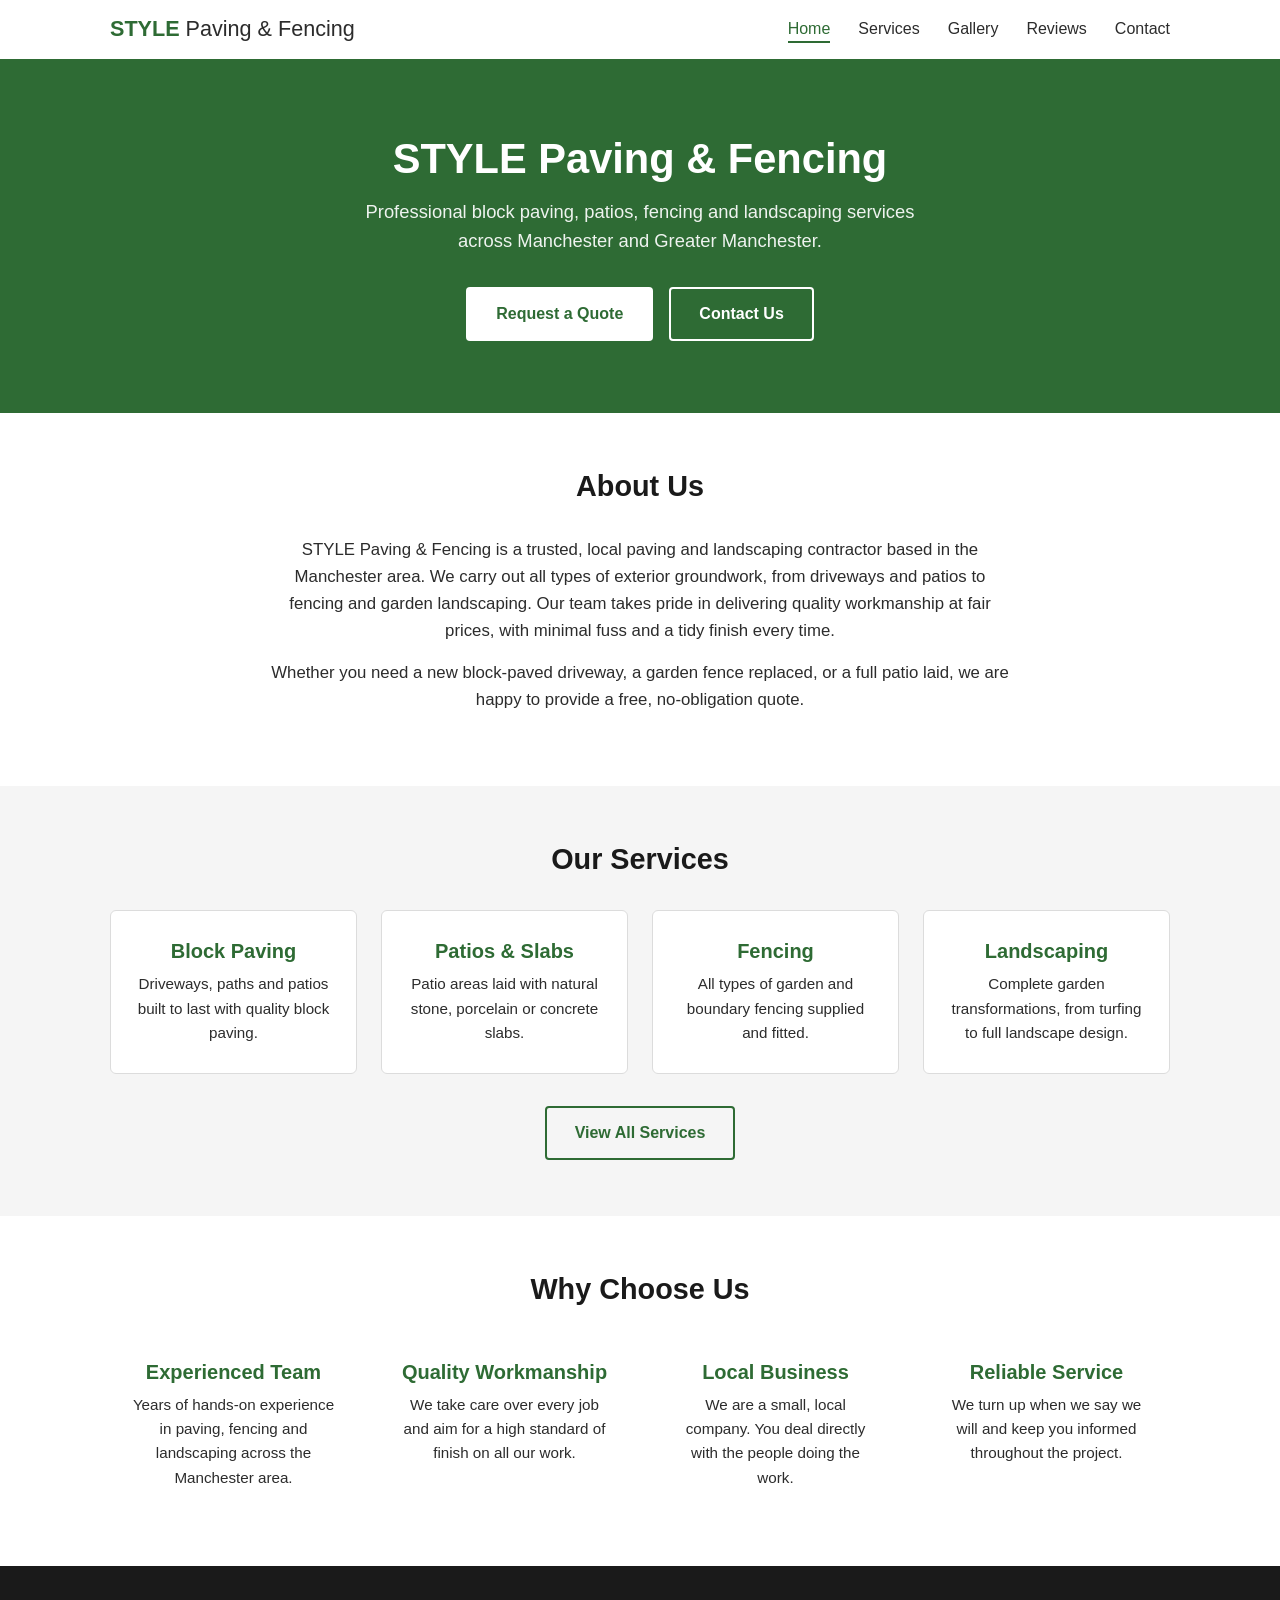
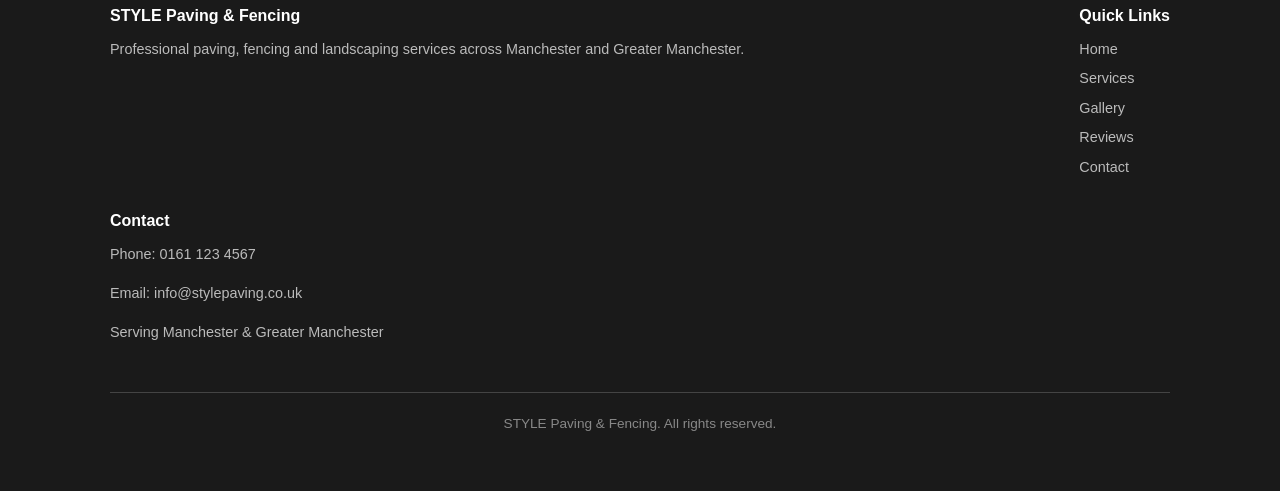
<file: index.html>
<!DOCTYPE html>
<html lang="en">
<head>
  <meta charset="UTF-8">
  <meta name="viewport" content="width=device-width, initial-scale=1.0">
  <title>STYLE Paving &amp; Fencing | Professional Paving &amp; Landscaping</title>
  <meta name="description" content="STYLE Paving &amp; Fencing - Professional block paving, patios, fencing and landscaping services across Manchester and Greater Manchester.">
  <link rel="stylesheet" href="css/style.css">
</head>
<body>

  <!-- Header -->
  <header class="site-header">
    <div class="container">
      <a href="index.html" class="site-logo">STYLE <span>Paving &amp; Fencing</span></a>
      <button class="nav-toggle" aria-label="Toggle navigation">
        <span class="bar"></span>
        <span class="bar"></span>
        <span class="bar"></span>
      </button>
      <nav class="main-nav" id="main-nav">
        <ul>
          <li><a href="index.html" class="active">Home</a></li>
          <li><a href="services.html">Services</a></li>
          <li><a href="gallery.html">Gallery</a></li>
          <li><a href="reviews.html">Reviews</a></li>
          <li><a href="contact.html">Contact</a></li>
        </ul>
      </nav>
    </div>
  </header>

  <!-- Hero -->
  <section class="hero">
    <div class="container">
      <h1>STYLE Paving &amp; Fencing</h1>
      <p class="subtitle">Professional block paving, patios, fencing and landscaping services across Manchester and Greater Manchester.</p>
      <div class="btn-group">
        <a href="contact.html" class="btn btn--primary">Request a Quote</a>
        <a href="contact.html" class="btn btn--outline">Contact Us</a>
      </div>
    </div>
  </section>

  <!-- About / Intro -->
  <section class="section">
    <div class="container intro text-center">
      <h2 class="section__title">About Us</h2>
      <p>STYLE Paving &amp; Fencing is a trusted, local paving and landscaping contractor based in the Manchester area. We carry out all types of exterior groundwork, from driveways and patios to fencing and garden landscaping. Our team takes pride in delivering quality workmanship at fair prices, with minimal fuss and a tidy finish every time.</p>
      <p>Whether you need a new block-paved driveway, a garden fence replaced, or a full patio laid, we are happy to provide a free, no-obligation quote.</p>
    </div>
  </section>

  <!-- Services overview -->
  <section class="section section--grey">
    <div class="container">
      <h2 class="section__title">Our Services</h2>
      <div class="services-grid">
        <div class="service-card">
          <h3>Block Paving</h3>
          <p>Driveways, paths and patios built to last with quality block paving.</p>
        </div>
        <div class="service-card">
          <h3>Patios &amp; Slabs</h3>
          <p>Patio areas laid with natural stone, porcelain or concrete slabs.</p>
        </div>
        <div class="service-card">
          <h3>Fencing</h3>
          <p>All types of garden and boundary fencing supplied and fitted.</p>
        </div>
        <div class="service-card">
          <h3>Landscaping</h3>
          <p>Complete garden transformations, from turfing to full landscape design.</p>
        </div>
      </div>
      <div class="text-center" style="margin-top:2rem;">
        <a href="services.html" class="btn btn--outline">View All Services</a>
      </div>
    </div>
  </section>

  <!-- Why Choose Us -->
  <section class="section">
    <div class="container">
      <h2 class="section__title">Why Choose Us</h2>
      <div class="reasons-grid">
        <div class="reason">
          <h3>Experienced Team</h3>
          <p>Years of hands-on experience in paving, fencing and landscaping across the Manchester area.</p>
        </div>
        <div class="reason">
          <h3>Quality Workmanship</h3>
          <p>We take care over every job and aim for a high standard of finish on all our work.</p>
        </div>
        <div class="reason">
          <h3>Local Business</h3>
          <p>We are a small, local company. You deal directly with the people doing the work.</p>
        </div>
        <div class="reason">
          <h3>Reliable Service</h3>
          <p>We turn up when we say we will and keep you informed throughout the project.</p>
        </div>
      </div>
    </div>
  </section>

  <!-- Footer -->
  <footer class="site-footer">
    <div class="container">
      <div class="footer-inner">
        <div class="footer-col">
          <h4>STYLE Paving &amp; Fencing</h4>
          <p>Professional paving, fencing and landscaping services across Manchester and Greater Manchester.</p>
        </div>
        <div class="footer-col">
          <h4>Quick Links</h4>
          <ul>
            <li><a href="index.html">Home</a></li>
            <li><a href="services.html">Services</a></li>
            <li><a href="gallery.html">Gallery</a></li>
            <li><a href="reviews.html">Reviews</a></li>
            <li><a href="contact.html">Contact</a></li>
          </ul>
        </div>
        <div class="footer-col">
          <h4>Contact</h4>
          <p>Phone: 0161 123 4567</p>
          <p>Email: info@stylepaving.co.uk</p>
          <p>Serving Manchester &amp; Greater Manchester</p>
        </div>
      </div>
      <div class="footer-bottom">
        <p>STYLE Paving &amp; Fencing. All rights reserved.</p>
      </div>
    </div>
  </footer>

  <script>
    var navToggle = document.querySelector('.nav-toggle');
    if (navToggle) {
      navToggle.addEventListener('click', function() {
        document.getElementById('main-nav').classList.toggle('open');
      });
    }
  </script>

</body>
</html>
</file>
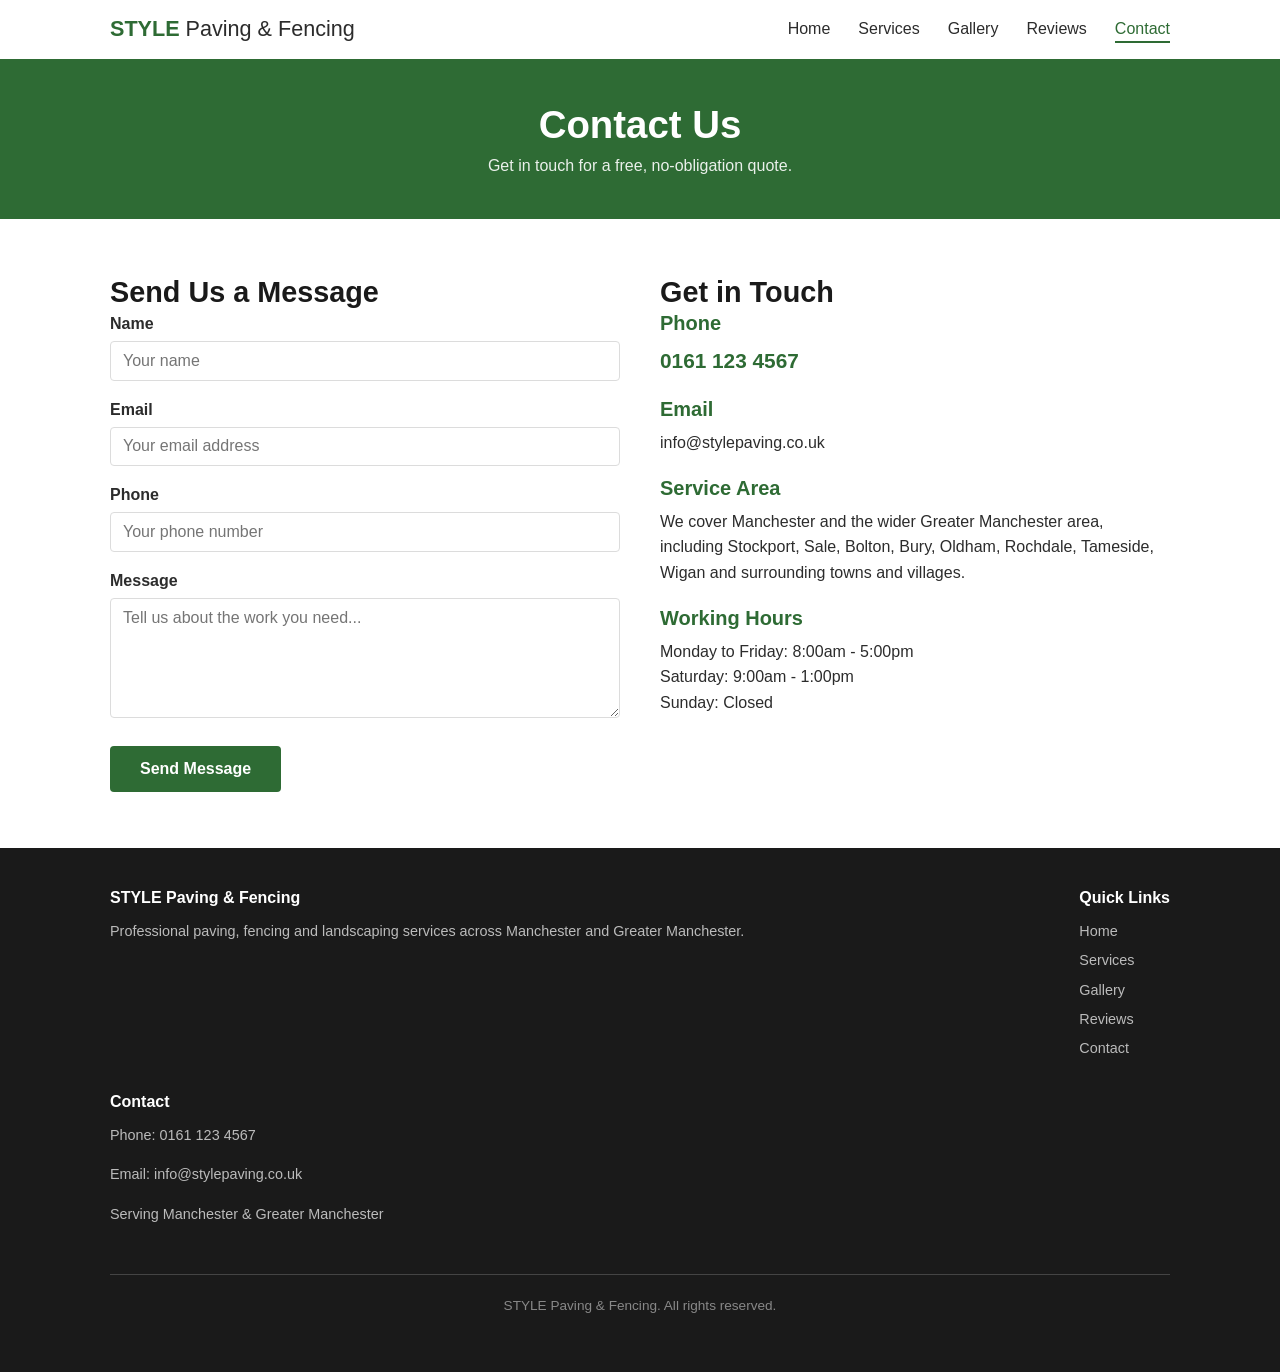
<file: contact.html>
<!DOCTYPE html>
<html lang="en">
<head>
  <meta charset="UTF-8">
  <meta name="viewport" content="width=device-width, initial-scale=1.0">
  <title>Contact Us | STYLE Paving &amp; Fencing</title>
  <meta name="description" content="Get in touch with STYLE Paving &amp; Fencing for a free quote on paving, fencing and landscaping in Manchester and Greater Manchester.">
  <link rel="stylesheet" href="css/style.css">
</head>
<body>

  <!-- Header -->
  <header class="site-header">
    <div class="container">
      <a href="index.html" class="site-logo">STYLE <span>Paving &amp; Fencing</span></a>
      <button class="nav-toggle" aria-label="Toggle navigation">
        <span class="bar"></span>
        <span class="bar"></span>
        <span class="bar"></span>
      </button>
      <nav class="main-nav" id="main-nav">
        <ul>
          <li><a href="index.html">Home</a></li>
          <li><a href="services.html">Services</a></li>
          <li><a href="gallery.html">Gallery</a></li>
          <li><a href="reviews.html">Reviews</a></li>
          <li><a href="contact.html" class="active">Contact</a></li>
        </ul>
      </nav>
    </div>
  </header>

  <!-- Page Header -->
  <section class="page-header">
    <div class="container">
      <h1>Contact Us</h1>
      <p>Get in touch for a free, no-obligation quote.</p>
    </div>
  </section>

  <!-- Contact -->
  <section class="section">
    <div class="container">
      <div class="contact-layout">

        <!-- Form -->
        <div class="contact-form">
          <h2>Send Us a Message</h2>
          <form action="#" method="post">
            <label for="name">Name</label>
            <input type="text" id="name" name="name" placeholder="Your name" required>

            <label for="email">Email</label>
            <input type="email" id="email" name="email" placeholder="Your email address" required>

            <label for="phone">Phone</label>
            <input type="tel" id="phone" name="phone" placeholder="Your phone number">

            <label for="message">Message</label>
            <textarea id="message" name="message" placeholder="Tell us about the work you need..." required></textarea>

            <button type="submit" class="btn btn--primary">Send Message</button>
          </form>
        </div>

        <!-- Details -->
        <div class="contact-details">
          <h2>Get in Touch</h2>

          <h3>Phone</h3>
          <p class="phone-number">0161 123 4567</p>

          <h3>Email</h3>
          <p>info@stylepaving.co.uk</p>

          <h3>Service Area</h3>
          <p>We cover Manchester and the wider Greater Manchester area, including Stockport, Sale, Bolton, Bury, Oldham, Rochdale, Tameside, Wigan and surrounding towns and villages.</p>

          <h3>Working Hours</h3>
          <p>Monday to Friday: 8:00am - 5:00pm<br>Saturday: 9:00am - 1:00pm<br>Sunday: Closed</p>
        </div>

      </div>
    </div>
  </section>

  <!-- Footer -->
  <footer class="site-footer">
    <div class="container">
      <div class="footer-inner">
        <div class="footer-col">
          <h4>STYLE Paving &amp; Fencing</h4>
          <p>Professional paving, fencing and landscaping services across Manchester and Greater Manchester.</p>
        </div>
        <div class="footer-col">
          <h4>Quick Links</h4>
          <ul>
            <li><a href="index.html">Home</a></li>
            <li><a href="services.html">Services</a></li>
            <li><a href="gallery.html">Gallery</a></li>
            <li><a href="reviews.html">Reviews</a></li>
            <li><a href="contact.html">Contact</a></li>
          </ul>
        </div>
        <div class="footer-col">
          <h4>Contact</h4>
          <p>Phone: 0161 123 4567</p>
          <p>Email: info@stylepaving.co.uk</p>
          <p>Serving Manchester &amp; Greater Manchester</p>
        </div>
      </div>
      <div class="footer-bottom">
        <p>STYLE Paving &amp; Fencing. All rights reserved.</p>
      </div>
    </div>
  </footer>

  <script>
    var navToggle = document.querySelector('.nav-toggle');
    if (navToggle) {
      navToggle.addEventListener('click', function() {
        document.getElementById('main-nav').classList.toggle('open');
      });
    }
    var contactForm = document.querySelector('.contact-form form');
    if (contactForm) {
      contactForm.addEventListener('submit', function(e) {
        e.preventDefault();
      });
    }
  </script>

</body>
</html>
</file>
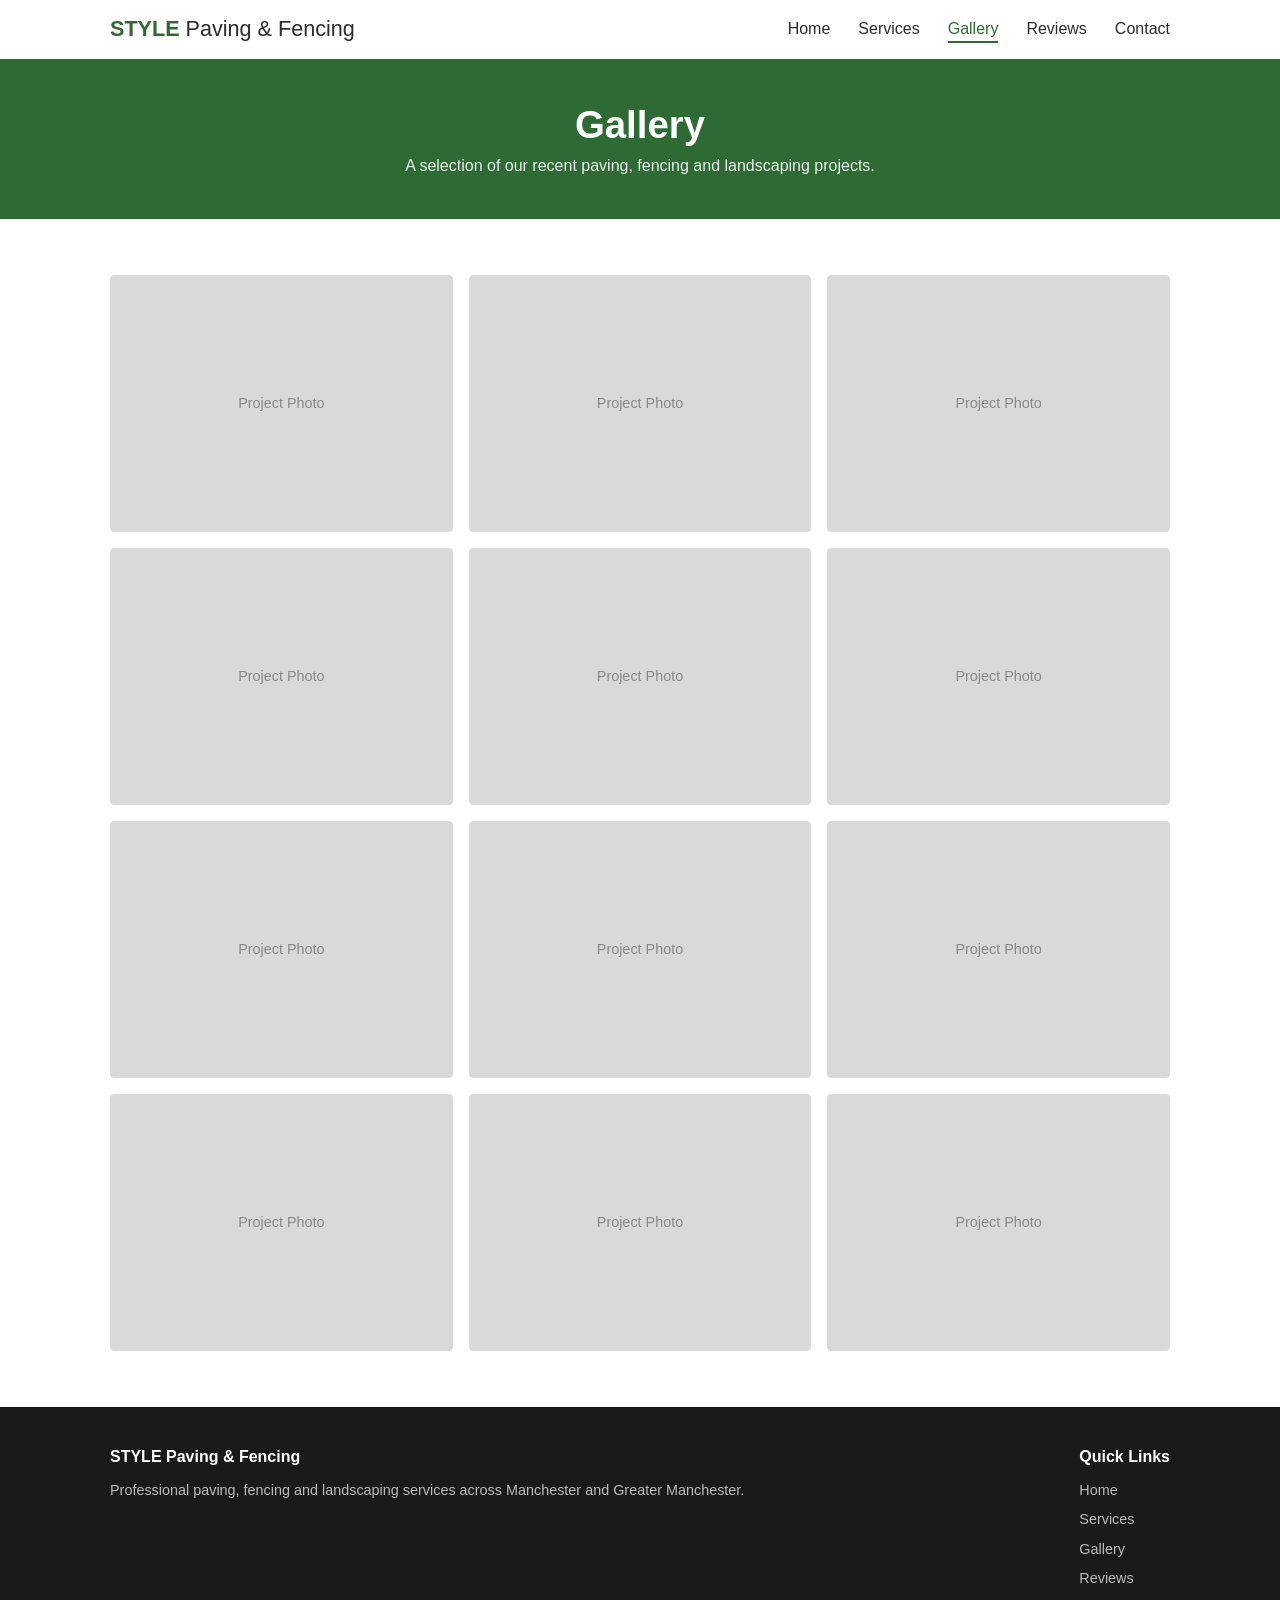
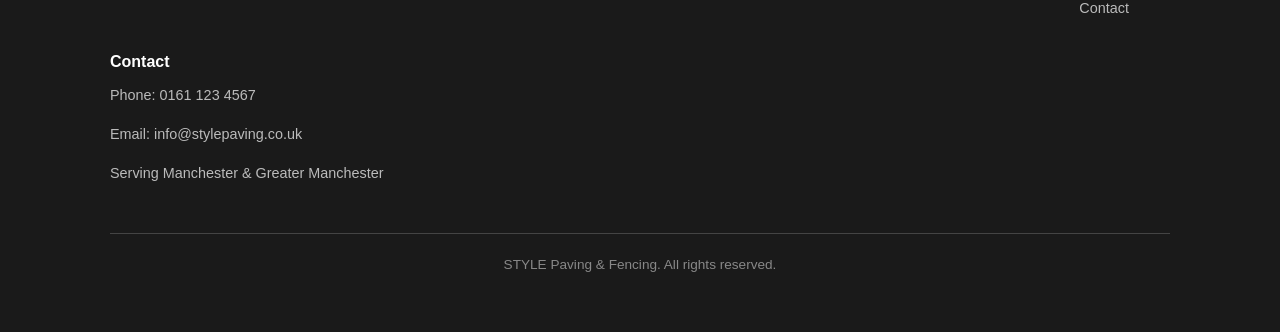
<file: gallery.html>
<!DOCTYPE html>
<html lang="en">
<head>
  <meta charset="UTF-8">
  <meta name="viewport" content="width=device-width, initial-scale=1.0">
  <title>Gallery | STYLE Paving &amp; Fencing</title>
  <meta name="description" content="Browse our project gallery - examples of paving, fencing and landscaping work by STYLE Paving &amp; Fencing.">
  <link rel="stylesheet" href="css/style.css">
</head>
<body>

  <!-- Header -->
  <header class="site-header">
    <div class="container">
      <a href="index.html" class="site-logo">STYLE <span>Paving &amp; Fencing</span></a>
      <button class="nav-toggle" aria-label="Toggle navigation">
        <span class="bar"></span>
        <span class="bar"></span>
        <span class="bar"></span>
      </button>
      <nav class="main-nav" id="main-nav">
        <ul>
          <li><a href="index.html">Home</a></li>
          <li><a href="services.html">Services</a></li>
          <li><a href="gallery.html" class="active">Gallery</a></li>
          <li><a href="reviews.html">Reviews</a></li>
          <li><a href="contact.html">Contact</a></li>
        </ul>
      </nav>
    </div>
  </header>

  <!-- Page Header -->
  <section class="page-header">
    <div class="container">
      <h1>Gallery</h1>
      <p>A selection of our recent paving, fencing and landscaping projects.</p>
    </div>
  </section>

  <!-- Gallery Grid -->
  <section class="section">
    <div class="container">
      <div class="gallery-grid">
        <div class="gallery-placeholder">Project Photo</div>
        <div class="gallery-placeholder">Project Photo</div>
        <div class="gallery-placeholder">Project Photo</div>
        <div class="gallery-placeholder">Project Photo</div>
        <div class="gallery-placeholder">Project Photo</div>
        <div class="gallery-placeholder">Project Photo</div>
        <div class="gallery-placeholder">Project Photo</div>
        <div class="gallery-placeholder">Project Photo</div>
        <div class="gallery-placeholder">Project Photo</div>
        <div class="gallery-placeholder">Project Photo</div>
        <div class="gallery-placeholder">Project Photo</div>
        <div class="gallery-placeholder">Project Photo</div>
      </div>
    </div>
  </section>

  <!-- Footer -->
  <footer class="site-footer">
    <div class="container">
      <div class="footer-inner">
        <div class="footer-col">
          <h4>STYLE Paving &amp; Fencing</h4>
          <p>Professional paving, fencing and landscaping services across Manchester and Greater Manchester.</p>
        </div>
        <div class="footer-col">
          <h4>Quick Links</h4>
          <ul>
            <li><a href="index.html">Home</a></li>
            <li><a href="services.html">Services</a></li>
            <li><a href="gallery.html">Gallery</a></li>
            <li><a href="reviews.html">Reviews</a></li>
            <li><a href="contact.html">Contact</a></li>
          </ul>
        </div>
        <div class="footer-col">
          <h4>Contact</h4>
          <p>Phone: 0161 123 4567</p>
          <p>Email: info@stylepaving.co.uk</p>
          <p>Serving Manchester &amp; Greater Manchester</p>
        </div>
      </div>
      <div class="footer-bottom">
        <p>STYLE Paving &amp; Fencing. All rights reserved.</p>
      </div>
    </div>
  </footer>

  <script>
    var navToggle = document.querySelector('.nav-toggle');
    if (navToggle) {
      navToggle.addEventListener('click', function() {
        document.getElementById('main-nav').classList.toggle('open');
      });
    }
  </script>

</body>
</html>
</file>
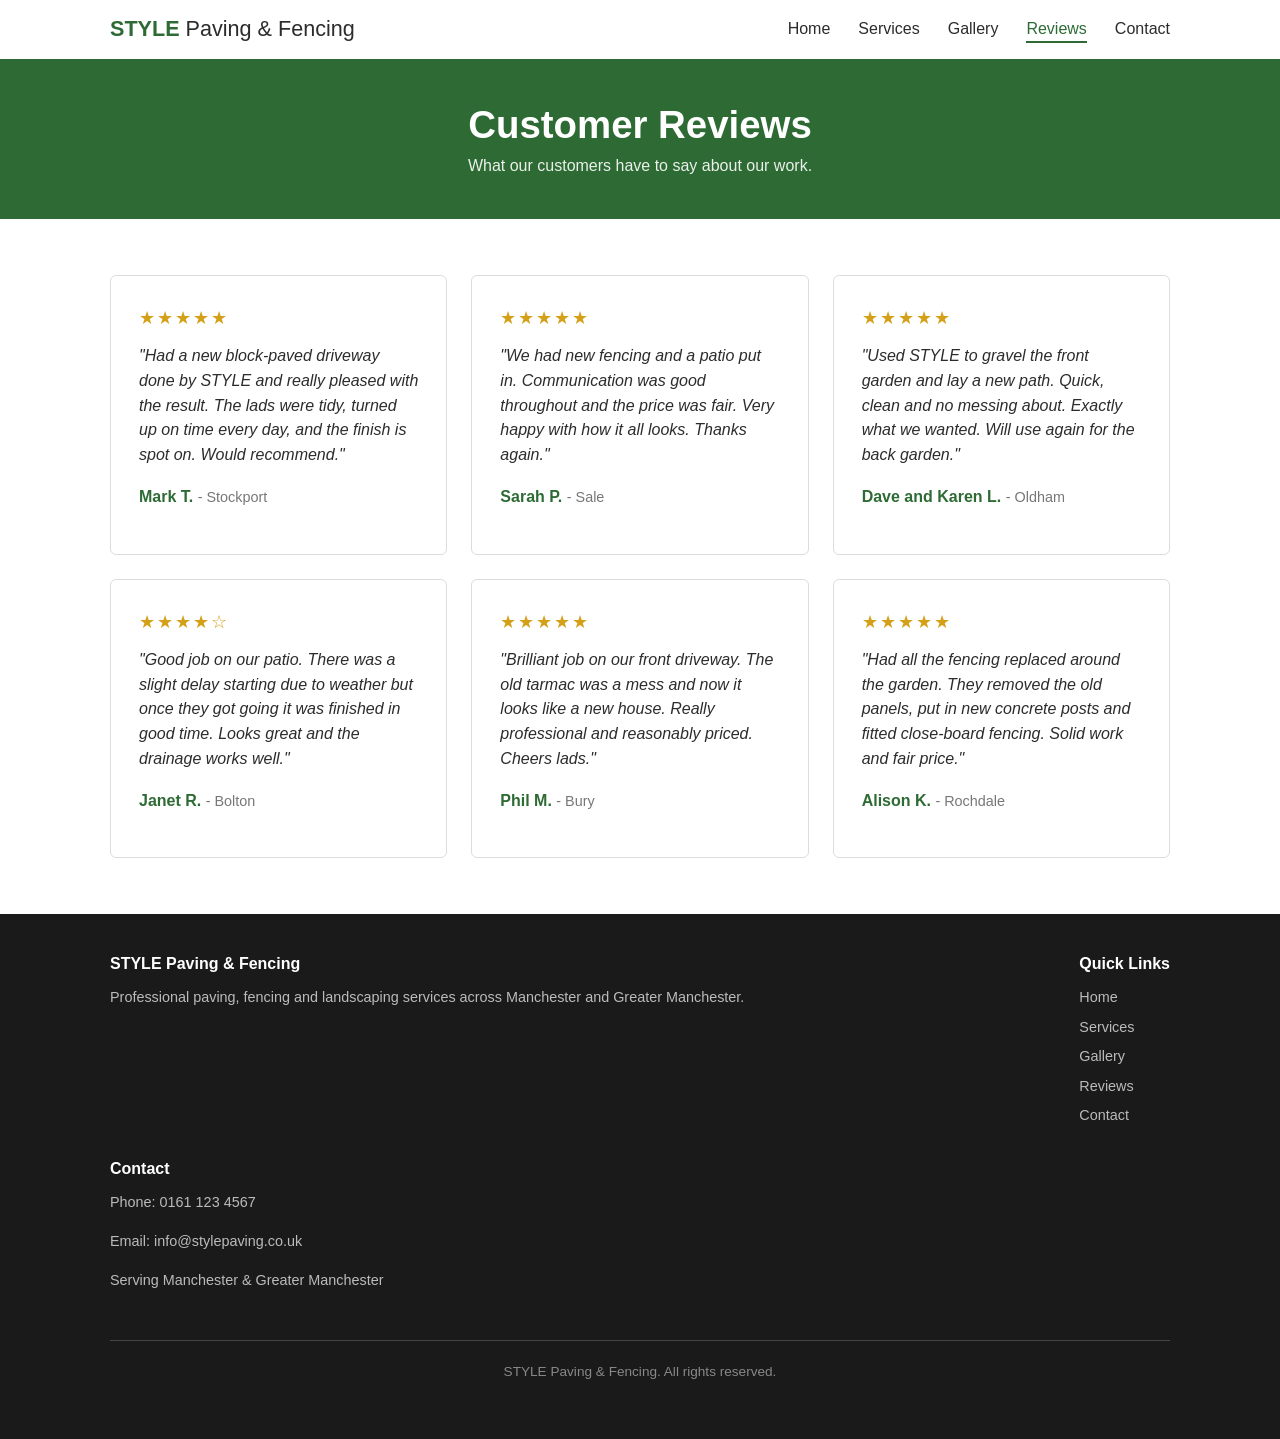
<file: reviews.html>
<!DOCTYPE html>
<html lang="en">
<head>
  <meta charset="UTF-8">
  <meta name="viewport" content="width=device-width, initial-scale=1.0">
  <title>Reviews | STYLE Paving &amp; Fencing</title>
  <meta name="description" content="Read customer reviews and testimonials for STYLE Paving &amp; Fencing - trusted paving and landscaping in Manchester.">
  <link rel="stylesheet" href="css/style.css">
</head>
<body>

  <!-- Header -->
  <header class="site-header">
    <div class="container">
      <a href="index.html" class="site-logo">STYLE <span>Paving &amp; Fencing</span></a>
      <button class="nav-toggle" aria-label="Toggle navigation">
        <span class="bar"></span>
        <span class="bar"></span>
        <span class="bar"></span>
      </button>
      <nav class="main-nav" id="main-nav">
        <ul>
          <li><a href="index.html">Home</a></li>
          <li><a href="services.html">Services</a></li>
          <li><a href="gallery.html">Gallery</a></li>
          <li><a href="reviews.html" class="active">Reviews</a></li>
          <li><a href="contact.html">Contact</a></li>
        </ul>
      </nav>
    </div>
  </header>

  <!-- Page Header -->
  <section class="page-header">
    <div class="container">
      <h1>Customer Reviews</h1>
      <p>What our customers have to say about our work.</p>
    </div>
  </section>

  <!-- Reviews -->
  <section class="section">
    <div class="container">
      <div class="reviews-grid">

        <div class="review-card">
          <div class="stars" aria-label="5 out of 5 stars">&#9733;&#9733;&#9733;&#9733;&#9733;</div>
          <blockquote>"Had a new block-paved driveway done by STYLE and really pleased with the result. The lads were tidy, turned up on time every day, and the finish is spot on. Would recommend."</blockquote>
          <p class="reviewer">Mark T. <span>- Stockport</span></p>
        </div>

        <div class="review-card">
          <div class="stars" aria-label="5 out of 5 stars">&#9733;&#9733;&#9733;&#9733;&#9733;</div>
          <blockquote>"We had new fencing and a patio put in. Communication was good throughout and the price was fair. Very happy with how it all looks. Thanks again."</blockquote>
          <p class="reviewer">Sarah P. <span>- Sale</span></p>
        </div>

        <div class="review-card">
          <div class="stars" aria-label="5 out of 5 stars">&#9733;&#9733;&#9733;&#9733;&#9733;</div>
          <blockquote>"Used STYLE to gravel the front garden and lay a new path. Quick, clean and no messing about. Exactly what we wanted. Will use again for the back garden."</blockquote>
          <p class="reviewer">Dave and Karen L. <span>- Oldham</span></p>
        </div>

        <div class="review-card">
          <div class="stars" aria-label="4 out of 5 stars">&#9733;&#9733;&#9733;&#9733;&#9734;</div>
          <blockquote>"Good job on our patio. There was a slight delay starting due to weather but once they got going it was finished in good time. Looks great and the drainage works well."</blockquote>
          <p class="reviewer">Janet R. <span>- Bolton</span></p>
        </div>

        <div class="review-card">
          <div class="stars" aria-label="5 out of 5 stars">&#9733;&#9733;&#9733;&#9733;&#9733;</div>
          <blockquote>"Brilliant job on our front driveway. The old tarmac was a mess and now it looks like a new house. Really professional and reasonably priced. Cheers lads."</blockquote>
          <p class="reviewer">Phil M. <span>- Bury</span></p>
        </div>

        <div class="review-card">
          <div class="stars" aria-label="5 out of 5 stars">&#9733;&#9733;&#9733;&#9733;&#9733;</div>
          <blockquote>"Had all the fencing replaced around the garden. They removed the old panels, put in new concrete posts and fitted close-board fencing. Solid work and fair price."</blockquote>
          <p class="reviewer">Alison K. <span>- Rochdale</span></p>
        </div>

      </div>
    </div>
  </section>

  <!-- Footer -->
  <footer class="site-footer">
    <div class="container">
      <div class="footer-inner">
        <div class="footer-col">
          <h4>STYLE Paving &amp; Fencing</h4>
          <p>Professional paving, fencing and landscaping services across Manchester and Greater Manchester.</p>
        </div>
        <div class="footer-col">
          <h4>Quick Links</h4>
          <ul>
            <li><a href="index.html">Home</a></li>
            <li><a href="services.html">Services</a></li>
            <li><a href="gallery.html">Gallery</a></li>
            <li><a href="reviews.html">Reviews</a></li>
            <li><a href="contact.html">Contact</a></li>
          </ul>
        </div>
        <div class="footer-col">
          <h4>Contact</h4>
          <p>Phone: 0161 123 4567</p>
          <p>Email: info@stylepaving.co.uk</p>
          <p>Serving Manchester &amp; Greater Manchester</p>
        </div>
      </div>
      <div class="footer-bottom">
        <p>STYLE Paving &amp; Fencing. All rights reserved.</p>
      </div>
    </div>
  </footer>

  <script>
    var navToggle = document.querySelector('.nav-toggle');
    if (navToggle) {
      navToggle.addEventListener('click', function() {
        document.getElementById('main-nav').classList.toggle('open');
      });
    }
  </script>

</body>
</html>
</file>
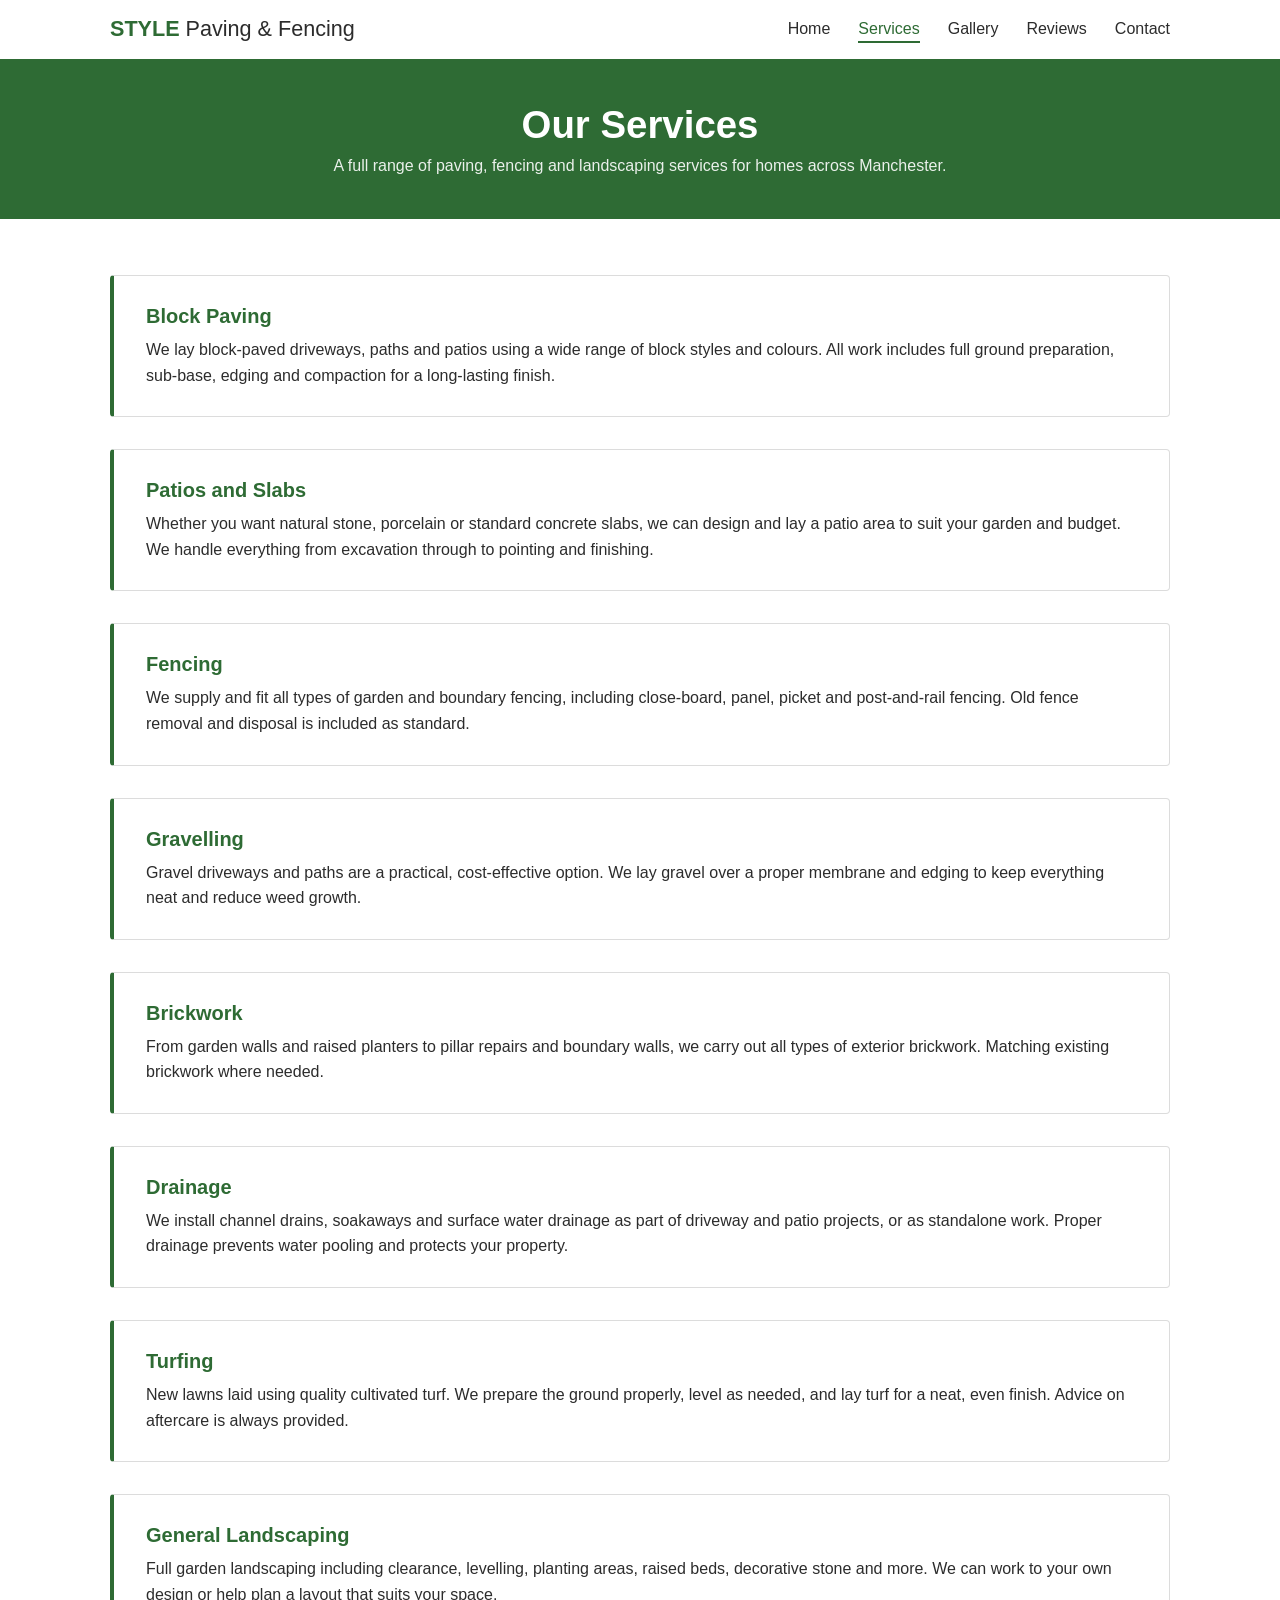
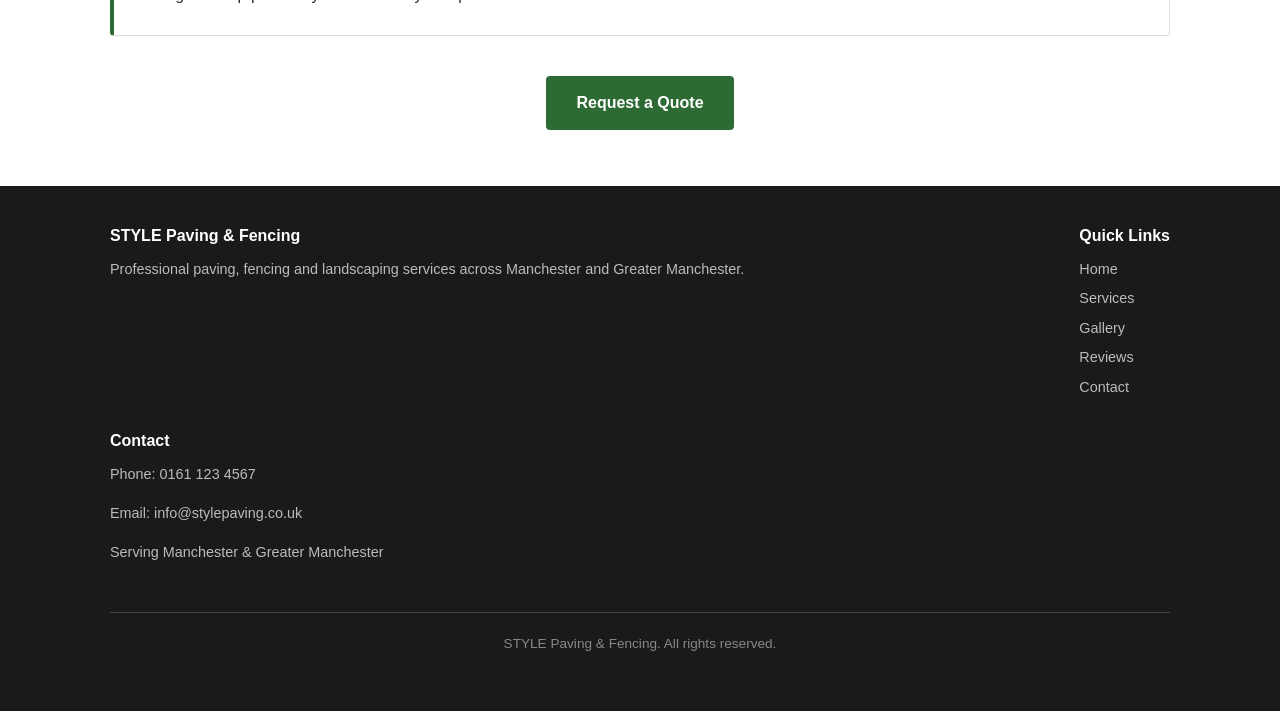
<file: services.html>
<!DOCTYPE html>
<html lang="en">
<head>
  <meta charset="UTF-8">
  <meta name="viewport" content="width=device-width, initial-scale=1.0">
  <title>Our Services | STYLE Paving &amp; Fencing</title>
  <meta name="description" content="View the full range of paving, fencing and landscaping services offered by STYLE Paving &amp; Fencing in Manchester.">
  <link rel="stylesheet" href="css/style.css">
</head>
<body>

  <!-- Header -->
  <header class="site-header">
    <div class="container">
      <a href="index.html" class="site-logo">STYLE <span>Paving &amp; Fencing</span></a>
      <button class="nav-toggle" aria-label="Toggle navigation">
        <span class="bar"></span>
        <span class="bar"></span>
        <span class="bar"></span>
      </button>
      <nav class="main-nav" id="main-nav">
        <ul>
          <li><a href="index.html">Home</a></li>
          <li><a href="services.html" class="active">Services</a></li>
          <li><a href="gallery.html">Gallery</a></li>
          <li><a href="reviews.html">Reviews</a></li>
          <li><a href="contact.html">Contact</a></li>
        </ul>
      </nav>
    </div>
  </header>

  <!-- Page Header -->
  <section class="page-header">
    <div class="container">
      <h1>Our Services</h1>
      <p>A full range of paving, fencing and landscaping services for homes across Manchester.</p>
    </div>
  </section>

  <!-- Services List -->
  <section class="section">
    <div class="container">
      <div class="services-list">

        <div class="service-item">
          <h3>Block Paving</h3>
          <p>We lay block-paved driveways, paths and patios using a wide range of block styles and colours. All work includes full ground preparation, sub-base, edging and compaction for a long-lasting finish.</p>
        </div>

        <div class="service-item">
          <h3>Patios and Slabs</h3>
          <p>Whether you want natural stone, porcelain or standard concrete slabs, we can design and lay a patio area to suit your garden and budget. We handle everything from excavation through to pointing and finishing.</p>
        </div>

        <div class="service-item">
          <h3>Fencing</h3>
          <p>We supply and fit all types of garden and boundary fencing, including close-board, panel, picket and post-and-rail fencing. Old fence removal and disposal is included as standard.</p>
        </div>

        <div class="service-item">
          <h3>Gravelling</h3>
          <p>Gravel driveways and paths are a practical, cost-effective option. We lay gravel over a proper membrane and edging to keep everything neat and reduce weed growth.</p>
        </div>

        <div class="service-item">
          <h3>Brickwork</h3>
          <p>From garden walls and raised planters to pillar repairs and boundary walls, we carry out all types of exterior brickwork. Matching existing brickwork where needed.</p>
        </div>

        <div class="service-item">
          <h3>Drainage</h3>
          <p>We install channel drains, soakaways and surface water drainage as part of driveway and patio projects, or as standalone work. Proper drainage prevents water pooling and protects your property.</p>
        </div>

        <div class="service-item">
          <h3>Turfing</h3>
          <p>New lawns laid using quality cultivated turf. We prepare the ground properly, level as needed, and lay turf for a neat, even finish. Advice on aftercare is always provided.</p>
        </div>

        <div class="service-item">
          <h3>General Landscaping</h3>
          <p>Full garden landscaping including clearance, levelling, planting areas, raised beds, decorative stone and more. We can work to your own design or help plan a layout that suits your space.</p>
        </div>

      </div>

      <div class="text-center" style="margin-top:2.5rem;">
        <a href="contact.html" class="btn btn--primary">Request a Quote</a>
      </div>
    </div>
  </section>

  <!-- Footer -->
  <footer class="site-footer">
    <div class="container">
      <div class="footer-inner">
        <div class="footer-col">
          <h4>STYLE Paving &amp; Fencing</h4>
          <p>Professional paving, fencing and landscaping services across Manchester and Greater Manchester.</p>
        </div>
        <div class="footer-col">
          <h4>Quick Links</h4>
          <ul>
            <li><a href="index.html">Home</a></li>
            <li><a href="services.html">Services</a></li>
            <li><a href="gallery.html">Gallery</a></li>
            <li><a href="reviews.html">Reviews</a></li>
            <li><a href="contact.html">Contact</a></li>
          </ul>
        </div>
        <div class="footer-col">
          <h4>Contact</h4>
          <p>Phone: 0161 123 4567</p>
          <p>Email: info@stylepaving.co.uk</p>
          <p>Serving Manchester &amp; Greater Manchester</p>
        </div>
      </div>
      <div class="footer-bottom">
        <p>STYLE Paving &amp; Fencing. All rights reserved.</p>
      </div>
    </div>
  </footer>

  <script>
    var navToggle = document.querySelector('.nav-toggle');
    if (navToggle) {
      navToggle.addEventListener('click', function() {
        document.getElementById('main-nav').classList.toggle('open');
      });
    }
  </script>

</body>
</html>
</file>
<file: css/style.css>
/* ===== RESET & BASE ===== */
*, *::before, *::after {
  box-sizing: border-box;
  margin: 0;
  padding: 0;
}

html {
  scroll-behavior: smooth;
}

body {
  font-family: "Segoe UI", Roboto, "Helvetica Neue", Arial, sans-serif;
  color: #2c2c2c;
  background-color: #ffffff;
  line-height: 1.6;
  font-size: 16px;
}

img {
  max-width: 100%;
  display: block;
}

a {
  color: inherit;
  text-decoration: none;
}

ul {
  list-style: none;
}

/* ===== TYPOGRAPHY ===== */
h1, h2, h3, h4 {
  font-weight: 700;
  line-height: 1.25;
  color: #1a1a1a;
}

h1 { font-size: 2.4rem; }
h2 { font-size: 1.8rem; }
h3 { font-size: 1.25rem; }

p {
  margin-bottom: 1rem;
}

/* ===== COLOURS ===== */
:root {
  --green-dark: #2e6b34;
  --green-mid: #3e8948;
  --green-light: #e9f2ea;
  --grey-bg: #f5f5f5;
  --text-dark: #2c2c2c;
  --text-heading: #1a1a1a;
  --white: #ffffff;
  --border: #dcdcdc;
}

/* ===== UTILITY ===== */
.container {
  max-width: 1100px;
  margin: 0 auto;
  padding: 0 1.25rem;
}

.section {
  padding: 3.5rem 0;
}

.section--grey {
  background-color: var(--grey-bg);
}

.text-center {
  text-align: center;
}

.section__title {
  margin-bottom: 2rem;
  text-align: center;
}

/* ===== BUTTONS ===== */
.btn {
  display: inline-block;
  padding: 0.75rem 1.75rem;
  border-radius: 4px;
  font-size: 1rem;
  font-weight: 600;
  cursor: pointer;
  border: 2px solid transparent;
  transition: background-color 0.2s, color 0.2s;
}

.btn--primary {
  background-color: var(--green-dark);
  color: var(--white);
}

.btn--primary:hover {
  background-color: var(--green-mid);
}

.btn--outline {
  background-color: transparent;
  color: var(--green-dark);
  border-color: var(--green-dark);
}

.btn--outline:hover {
  background-color: var(--green-dark);
  color: var(--white);
}

/* ===== HEADER / NAV ===== */
.site-header {
  background-color: var(--white);
  border-bottom: 2px solid var(--green-dark);
  position: sticky;
  top: 0;
  z-index: 100;
}

.site-header .container {
  display: flex;
  align-items: center;
  justify-content: space-between;
  padding-top: 0.75rem;
  padding-bottom: 0.75rem;
}

.site-logo {
  font-size: 1.35rem;
  font-weight: 700;
  color: var(--green-dark);
}

.site-logo span {
  color: var(--text-dark);
  font-weight: 400;
}

.nav-toggle {
  display: none;
  background: none;
  border: none;
  cursor: pointer;
  padding: 0.25rem;
}

.nav-toggle .bar {
  display: block;
  width: 24px;
  height: 3px;
  background-color: var(--text-dark);
  margin: 4px 0;
  border-radius: 2px;
  transition: transform 0.2s;
}

.main-nav ul {
  display: flex;
  gap: 1.75rem;
}

.main-nav a {
  font-weight: 500;
  color: var(--text-dark);
  padding: 0.25rem 0;
  border-bottom: 2px solid transparent;
  transition: border-color 0.2s, color 0.2s;
}

.main-nav a:hover,
.main-nav a.active {
  color: var(--green-dark);
  border-bottom-color: var(--green-dark);
}

/* ===== HERO ===== */
.hero {
  background-color: var(--green-dark);
  color: var(--white);
  padding: 4.5rem 0;
  text-align: center;
}

.hero h1 {
  color: var(--white);
  font-size: 2.6rem;
  margin-bottom: 0.75rem;
}

.hero .subtitle {
  font-size: 1.15rem;
  margin-bottom: 2rem;
  opacity: 0.92;
  max-width: 600px;
  margin-left: auto;
  margin-right: auto;
}

.hero .btn-group {
  display: flex;
  gap: 1rem;
  justify-content: center;
  flex-wrap: wrap;
}

.hero .btn--primary {
  background-color: var(--white);
  color: var(--green-dark);
}

.hero .btn--primary:hover {
  background-color: var(--green-light);
}

.hero .btn--outline {
  border-color: var(--white);
  color: var(--white);
}

.hero .btn--outline:hover {
  background-color: var(--white);
  color: var(--green-dark);
}

/* ===== INTRO ===== */
.intro {
  max-width: 780px;
  margin: 0 auto;
}

.intro p {
  font-size: 1.05rem;
}

/* ===== SERVICE CARDS (HOME) ===== */
.services-grid {
  display: grid;
  grid-template-columns: repeat(auto-fill, minmax(240px, 1fr));
  gap: 1.5rem;
}

.service-card {
  background: var(--white);
  border: 1px solid var(--border);
  border-radius: 6px;
  padding: 1.75rem 1.5rem;
  text-align: center;
  transition: box-shadow 0.2s;
}

.service-card:hover {
  box-shadow: 0 2px 12px rgba(0, 0, 0, 0.08);
}

.service-card h3 {
  color: var(--green-dark);
  margin-bottom: 0.5rem;
}

.service-card p {
  font-size: 0.95rem;
  margin-bottom: 0;
}

/* ===== WHY CHOOSE US ===== */
.reasons-grid {
  display: grid;
  grid-template-columns: repeat(auto-fill, minmax(240px, 1fr));
  gap: 1.5rem;
}

.reason {
  text-align: center;
  padding: 1.25rem;
}

.reason h3 {
  margin-bottom: 0.5rem;
  color: var(--green-dark);
}

.reason p {
  font-size: 0.95rem;
  margin-bottom: 0;
}

/* ===== SERVICES PAGE ===== */
.services-list {
  display: grid;
  gap: 2rem;
}

.service-item {
  background: var(--white);
  border: 1px solid var(--border);
  border-left: 4px solid var(--green-dark);
  border-radius: 4px;
  padding: 1.75rem 2rem;
}

.service-item h3 {
  color: var(--green-dark);
  margin-bottom: 0.5rem;
}

.service-item p {
  margin-bottom: 0;
}

/* ===== GALLERY ===== */
.gallery-grid {
  display: grid;
  grid-template-columns: repeat(auto-fill, minmax(260px, 1fr));
  gap: 1rem;
}

.gallery-placeholder {
  background-color: #d9d9d9;
  border: 1px solid var(--border);
  border-radius: 4px;
  aspect-ratio: 4 / 3;
  display: flex;
  align-items: center;
  justify-content: center;
  color: #888;
  font-size: 0.9rem;
}

/* ===== REVIEWS ===== */
.reviews-grid {
  display: grid;
  grid-template-columns: repeat(auto-fill, minmax(300px, 1fr));
  gap: 1.5rem;
}

.review-card {
  background: var(--white);
  border: 1px solid var(--border);
  border-radius: 6px;
  padding: 1.75rem;
}

.review-card .stars {
  color: #d4a017;
  font-size: 1.1rem;
  margin-bottom: 0.75rem;
  letter-spacing: 2px;
}

.review-card blockquote {
  font-style: italic;
  margin-bottom: 1rem;
  line-height: 1.55;
}

.review-card .reviewer {
  font-weight: 600;
  color: var(--green-dark);
}

.review-card .reviewer span {
  font-weight: 400;
  color: #777;
  font-size: 0.9rem;
}

/* ===== CONTACT ===== */
.contact-layout {
  display: grid;
  grid-template-columns: 1fr 1fr;
  gap: 2.5rem;
}

.contact-form label {
  display: block;
  font-weight: 600;
  margin-bottom: 0.3rem;
  margin-top: 1rem;
}

.contact-form label:first-child {
  margin-top: 0;
}

.contact-form input,
.contact-form textarea {
  width: 100%;
  padding: 0.6rem 0.75rem;
  border: 1px solid var(--border);
  border-radius: 4px;
  font-size: 1rem;
  font-family: inherit;
}

.contact-form textarea {
  resize: vertical;
  min-height: 120px;
}

.contact-form .btn {
  margin-top: 1.25rem;
}

.contact-details h3 {
  color: var(--green-dark);
  margin-bottom: 0.5rem;
}

.contact-details p {
  margin-bottom: 1.25rem;
}

.contact-details .phone-number {
  font-size: 1.3rem;
  font-weight: 700;
  color: var(--green-dark);
}

/* ===== FOOTER ===== */
.site-footer {
  background-color: var(--text-heading);
  color: #ccc;
  padding: 2.5rem 0;
  font-size: 0.9rem;
}

.footer-inner {
  display: flex;
  justify-content: space-between;
  flex-wrap: wrap;
  gap: 2rem;
}

.footer-col h4 {
  color: var(--white);
  margin-bottom: 0.75rem;
  font-size: 1rem;
}

.footer-col p,
.footer-col a {
  color: #bbb;
}

.footer-col a:hover {
  color: var(--white);
}

.footer-col ul {
  display: flex;
  flex-direction: column;
  gap: 0.4rem;
}

.footer-bottom {
  text-align: center;
  margin-top: 2rem;
  padding-top: 1.25rem;
  border-top: 1px solid #444;
  color: #888;
  font-size: 0.85rem;
}

/* ===== PAGE HEADER (inner pages) ===== */
.page-header {
  background-color: var(--green-dark);
  color: var(--white);
  padding: 2.5rem 0;
  text-align: center;
}

.page-header h1 {
  color: var(--white);
  margin-bottom: 0.3rem;
}

.page-header p {
  opacity: 0.9;
  margin-bottom: 0;
}

/* ===== RESPONSIVE ===== */
@media (max-width: 768px) {
  .nav-toggle {
    display: block;
  }

  .main-nav {
    display: none;
    position: absolute;
    top: 100%;
    left: 0;
    right: 0;
    background: var(--white);
    border-bottom: 2px solid var(--green-dark);
    padding: 1rem 1.25rem;
  }

  .main-nav.open {
    display: block;
  }

  .main-nav ul {
    flex-direction: column;
    gap: 0.75rem;
  }

  .hero h1 {
    font-size: 2rem;
  }

  .contact-layout {
    grid-template-columns: 1fr;
  }

  .footer-inner {
    flex-direction: column;
  }
}
</file>
